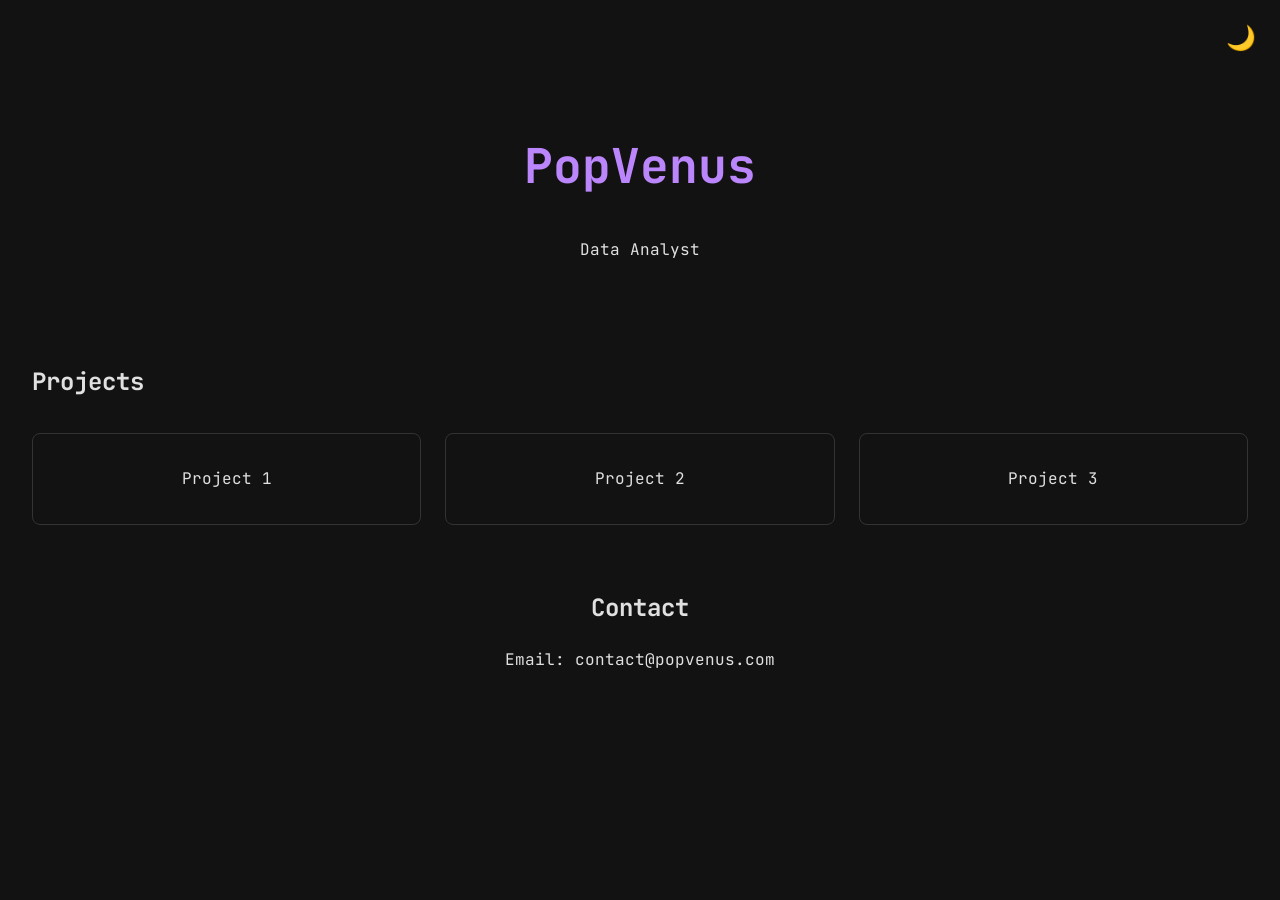
<file: index.html>
<!DOCTYPE html>
<html lang="en">
<head>
    <meta charset="UTF-8">
    <meta name="viewport" content="width=device-width, initial-scale=1.0">
    <title>PopVenus | Data Analyst</title>
    <link rel="stylesheet" href="style.css">
</head>
<body>
    <header>
        <div class="theme-toggle-container">
            <button id="theme-toggle">🌙</button>
        </div>
        <h1>PopVenus</h1>
        <p>Data Analyst</p>
    </header>

    <section id="projects">
        <h2>Projects</h2>
        <div class="project-grid">
            <div class="project-card">Project 1</div>
            <div class="project-card">Project 2</div>
            <div class="project-card">Project 3</div>
        </div>
    </section>

    <section id="contact">
        <h2>Contact</h2>
        <p>Email: contact@popvenus.com</p>
    </section>

    <script src="script.js"></script>
</body>
</html>
</file>
<file: style.css>
@import url('https://fonts.googleapis.com/css2?family=JetBrains+Mono:wght@400;700&display=swap');

:root {
    --bg-color: #121212;
    --text-color: #e0e0e0;
    --accent-color: #bb86fc;
}

[data-theme='light'] {
    --bg-color: #ffffff;
    --text-color: #121212;
    --accent-color: #6200ee;
}

body {
    background-color: var(--bg-color);
    color: var(--text-color);
    font-family: 'JetBrains Mono', monospace;
    margin: 0;
    padding: 2rem;
    line-height: 1.6;
    transition: background-color 0.3s, color 0.3s;
}

.theme-toggle-container {
    position: absolute;
    top: 1rem;
    right: 1rem;
}

#theme-toggle {
    background: transparent;
    color: var(--text-color);
    border: none;
    padding: 0.5rem;
    cursor: pointer;
    font-size: 1.5rem;
}

header {
    text-align: center;
    padding: 4rem 0;
}

h1 {
    font-size: 3rem;
    color: var(--accent-color);
}

.project-grid {
    display: grid;
    grid-template-columns: repeat(auto-fit, minmax(250px, 1fr));
    gap: 1.5rem;
    margin-top: 2rem;
}

.project-card {
    border: 1px solid #333;
    padding: 2rem;
    border-radius: 8px;
    text-align: center;
}

#contact {
    margin-top: 4rem;
    text-align: center;
}
</file>
